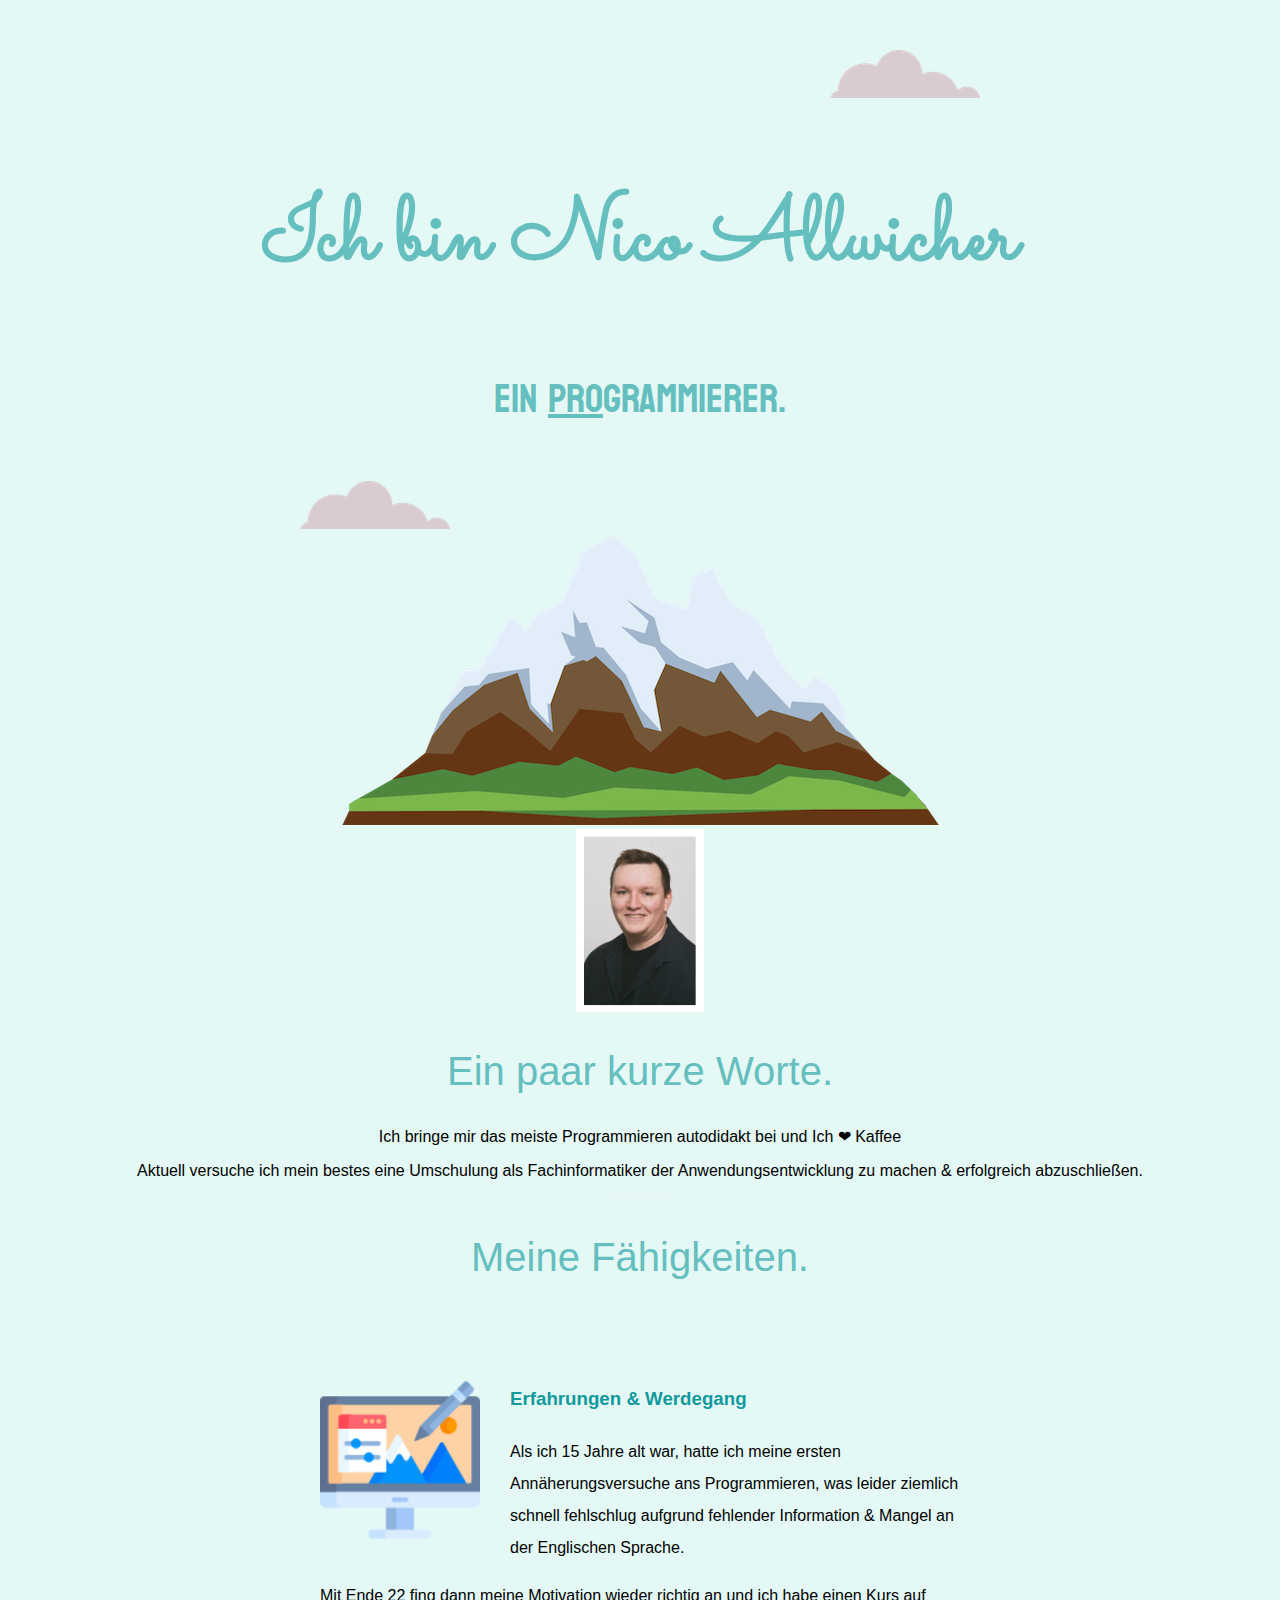
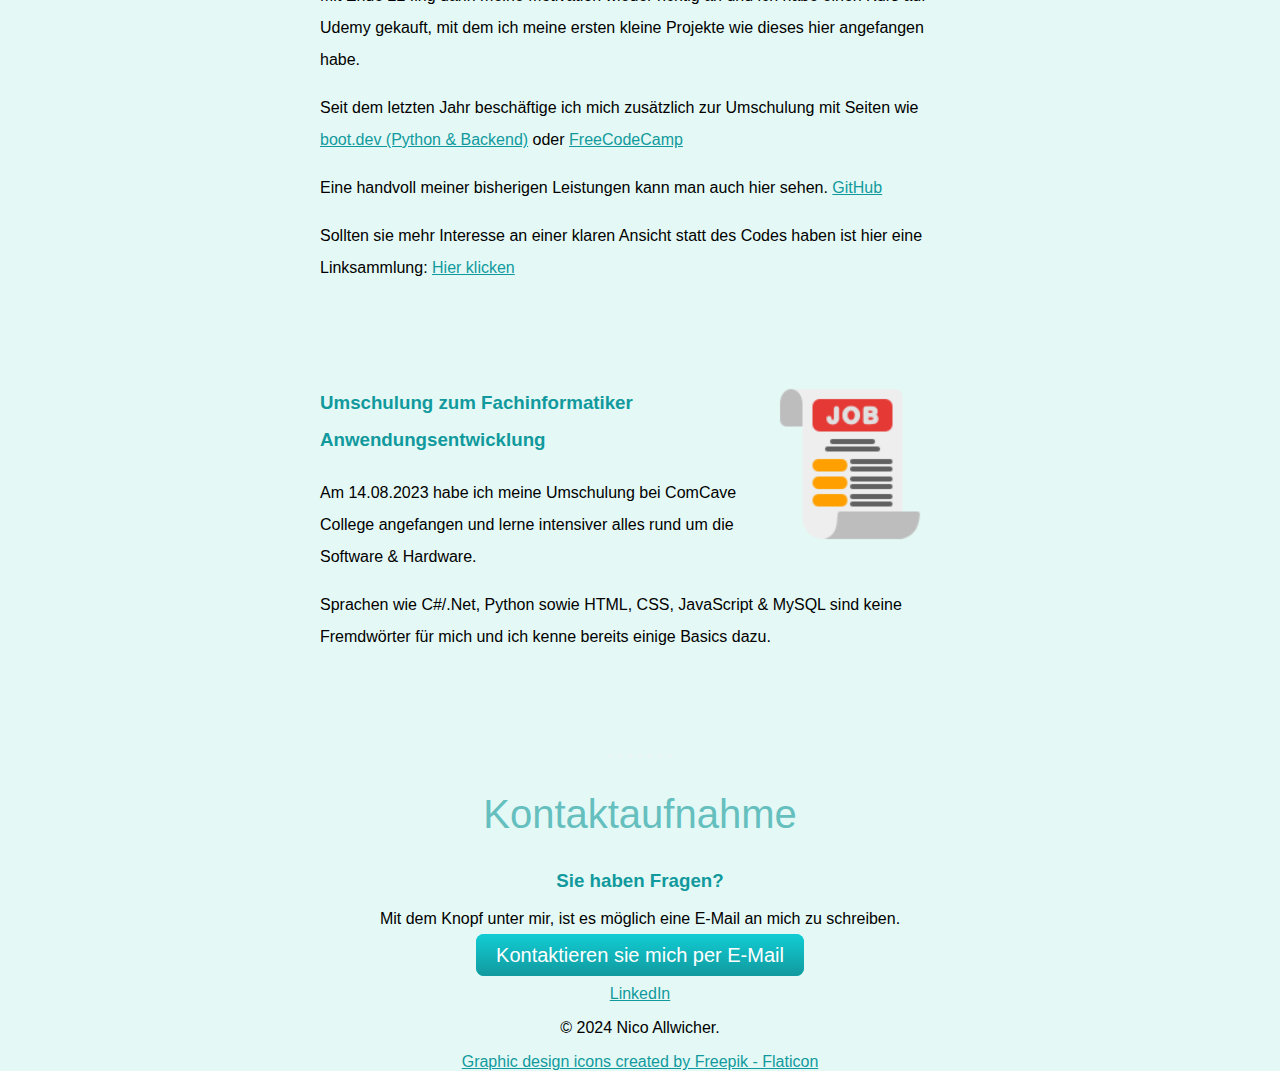
<file: index.html>
<!DOCTYPE html>
<html lang="en" dir="ltr">
  <head>
    <meta charset="utf-8">
    <title>Nico Allwicher's Lebenslauf</title>
    <link rel="stylesheet" href="css/styles.css">
    <link rel="icon" href="favicon.ico">
    <link rel="preconnect" href="https://fonts.googleapis.com">
    <link rel="preconnect" href="https://fonts.gstatic.com" crossorigin>
    <link href="https://fonts.googleapis.com/css2?family=Sacramento&display=swap" rel="stylesheet">
    <link rel="preconnect" href="https://fonts.googleapis.com">
    <link rel="preconnect" href="https://fonts.gstatic.com" crossorigin>
    <link href="https://fonts.googleapis.com/css2?family=Koulen&family=Sacramento&display=swap" rel="stylesheet">
  </head>

  <body>
  <div class="top-container">
  <img class="top-cloud" src="images/cloud.png" alt="Cloud-img">
  <h1>Ich bin Nico Allwicher</h1>
  <h2 class="programmer">Ein <span class="pro">Pro</span>grammierer.</h2>
  <img class="bottom-cloud" src="images/cloud.png" alt="Cloud-img">
  <img src="images/mountain.png" alt="Mountain-img">
</div>
<div class="middle-container">
  <div class="profile">
    <img class="myPicture" src="images/MyPhoto.jpg" alt="A picture of myself">
    <h2>Ein paar kurze Worte.</h2>
    <p>Ich bringe mir das meiste Programmieren autodidakt bei und Ich &#10084; Kaffee</p>
    <p>Aktuell versuche ich mein bestes eine Umschulung als Fachinformatiker der Anwendungsentwicklung zu machen & erfolgreich abzuschließen.</p>
  </div>
  <hr>
  <div class="skills">
    <h2>Meine Fähigkeiten.</h2>
    <div class="skill-row">
      <img class="web-skills" src="images/illustration.png" alt="Web-Dev">
      <h3>Erfahrungen & Werdegang</h3>
      <p class="web-skills-description">Als ich 15 Jahre alt war, hatte ich meine ersten Annäherungsversuche ans Programmieren, was leider ziemlich schnell fehlschlug aufgrund fehlender Information & Mangel an der Englischen Sprache.</p>
      <p class="web-skills-description">Mit Ende 22 fing dann meine Motivation wieder richtig an und ich habe einen Kurs auf Udemy gekauft, mit dem ich meine ersten kleine Projekte wie dieses hier angefangen habe.</p>
      <p class="web-skills-description">Seit dem letzten Jahr beschäftige ich mich zusätzlich zur Umschulung mit Seiten wie <a href="https://www.boot.dev/" target="_blank">boot.dev (Python & Backend)</a> oder <a href="https://www.freecodecamp.org/" target="_blank">FreeCodeCamp</a></p>
      <p class="web-skills-description">Eine handvoll meiner bisherigen Leistungen kann man auch hier sehen. <a href="https://github.com/LordMorgoth98?tab=repositories" target="blank_">GitHub</a></p>
      <p class="web-skills-description">Sollten sie mehr Interesse an einer klaren Ansicht statt des Codes haben ist hier eine Linksammlung: <a href="\Projektlinks.html">Hier klicken</a></p>
    </div>
    <div class="skill-row">
      <img class="job" src="images/job.png" alt="Current-Job">
      <h3>Umschulung zum Fachinformatiker Anwendungsentwicklung</h3>
      <p class="job-description">Am 14.08.2023 habe ich meine Umschulung bei ComCave College angefangen und lerne intensiver alles rund um die Software & Hardware.</p>
      <p class="job-description">Sprachen wie C#/.Net, Python sowie HTML, CSS, JavaScript & MySQL sind keine Fremdwörter für mich und ich kenne bereits einige Basics dazu.</p>
    </div>
  </div>
  <hr>
  <div class="contact-me">
    <h2>Kontaktaufnahme</h2>
    <h3>Sie haben Fragen?</h3>
    <p>Mit dem Knopf unter mir, ist es möglich eine E-Mail an mich zu schreiben.</p>
    <a class="btn" href="mailto:nico.allwicher@web.de">Kontaktieren sie mich per E-Mail</a>
    <br>
    <br>
  </div>
</div>


<div class="bottom-container">
  <a class="footer-link" href="https://www.linkedin.com/in/nico-allwicher-407193267/">LinkedIn</a>
  <a class="footer-link" href=""></a>
  <a class="footer-link" href=""></a>
  <p>© 2024 Nico Allwicher.</p>
</div>
<a class="thanks" href="https://www.flaticon.com/free-icons/graphic-design" title="graphic design icons">Graphic design icons created by Freepik - Flaticon</a>
  </body>
</html>
</file>
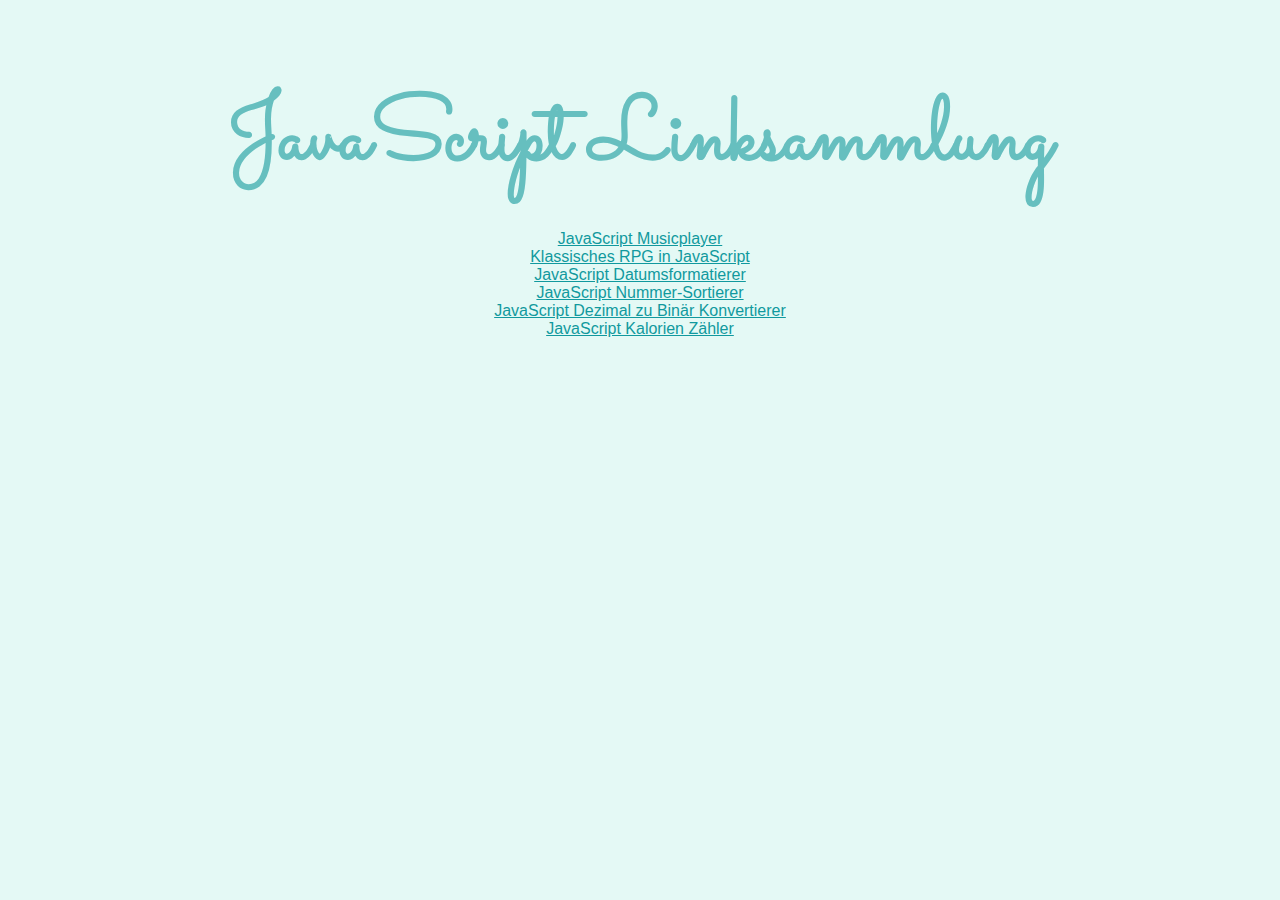
<file: Projektlinks.html>
<!DOCTYPE html>
<html lang="en" dir="ltr">
  <head>
    <meta charset="utf-8">
    <title>Nico Allwicher's Linkliste</title>
    <link rel="stylesheet" href="css/styles.css">
    <link rel="icon" href="favicon.ico">
    <link rel="preconnect" href="https://fonts.googleapis.com">
    <link rel="preconnect" href="https://fonts.gstatic.com" crossorigin>
    <link href="https://fonts.googleapis.com/css2?family=Sacramento&display=swap" rel="stylesheet">
    <link rel="preconnect" href="https://fonts.googleapis.com">
    <link rel="preconnect" href="https://fonts.gstatic.com" crossorigin>
    <link href="https://fonts.googleapis.com/css2?family=Koulen&family=Sacramento&display=swap" rel="stylesheet">
  </head>
<body>
    <h1>JavaScript Linksammlung</h1>
    <a href="https://lordmorgoth98.github.io/JS-Musicplayer/" target="_blank">JavaScript Musicplayer</a>
    <br>
    <a href="https://lordmorgoth98.github.io/JS-Basic-RPG/" target="_blank">Klassisches RPG in JavaScript</a>
    <br>
    <a href="https://lordmorgoth98.github.io/JS-Date-Formatter" target="_blank">JavaScript Datumsformatierer</a>
    <br>
    <a href="https://lordmorgoth98.github.io/JS-Number-Sorter" target="_blank">JavaScript Nummer-Sortierer</a>
    <br>
    <a href="https://lordmorgoth98.github.io/JS-DecimalToBinary-Converter" target="_blank">JavaScript Dezimal zu Binär Konvertierer</a>
    <br>
    <a href="https://lordmorgoth98.github.io/calories-counter" target="_blank">JavaScript Kalorien Zähler</a>
</body>
</html>
</file>
<file: css/styles.css>
body {
  margin: 0;
  text-align: center;
  font-family: verdana, sans-serif;
  background-color: #E4F9F5
}

h1 {
  color: #66BFBF;
  margin: 50px auto 0 auto;
  font-family: 'Sacramento', sans-serif;
  font-size: 5.625rem;
  line-height: 2;
}

h2 {
  color: #66BFBF;
  font-weight: normal;
  font-size: 2.5rem;
}

h3 {
  color: #11999E;
}

a {
  color: #11999E;
}

hr {
  border-style: none;
  border-top-style: dotted;
  border-color: #EAF6F6;
  border-width: 5px;
  width: 5%;
}

.btn {
  background: #11cdd4;
  background-image: -webkit-linear-gradient(top, #11cdd4, #11999e);
  background-image: -moz-linear-gradient(top, #11cdd4, #11999e);
  background-image: -ms-linear-gradient(top, #11cdd4, #11999e);
  background-image: -o-linear-gradient(top, #11cdd4, #11999e);
  background-image: linear-gradient(to bottom, #11cdd4, #11999e);
  -webkit-border-radius: 8;
  -moz-border-radius: 8;
  border-radius: 8px;
  font-family: Arial;
  color: #ffffff;
  font-size: 20px;
  padding: 10px 20px 10px 20px;
  text-decoration: none;
}

.btn:hover {
  background: #30e3cb;
  background-image: -webkit-linear-gradient(top, #30e3cb, #2bc4ad);
  background-image: -moz-linear-gradient(top, #30e3cb, #2bc4ad);
  background-image: -ms-linear-gradient(top, #30e3cb, #2bc4ad);
  background-image: -o-linear-gradient(top, #30e3cb, #2bc4ad);
  background-image: linear-gradient(to bottom, #30e3cb, #2bc4ad);
  text-decoration: none;
}

.skill-row {
  width: 50%;
  margin: 100px auto 100px auto;
  text-align: left;
  line-height: 2;
}

.web-skills {
  width: 25%;
  float: left;
  margin-right: 30px;
}

.job {
  width: 25%;
  float: right;
  margin-right: 30px;
}

.programmer {
    font-family: 'Koulen', sans-serif;
}

.thanks {
  background-color: #E4F9F5;
}

.myPicture {
  width: 10%;
}

.top-container {
  background-color: #E4F9F5;
  position: relative;
  padding-top: 100px;
}

.middle-container {
  background-color: #E4F9F5;
}

.bottom-container {
  background-color: #E4F9F5;
}

.pro {
  text-decoration: underline;
}

.bottom-cloud {
  position: absolute;
  left: 300px;
  bottom: 300px;
}

.top-cloud {
  position: absolute;
  right: 300px;
  top: 50px;
}
</file>
